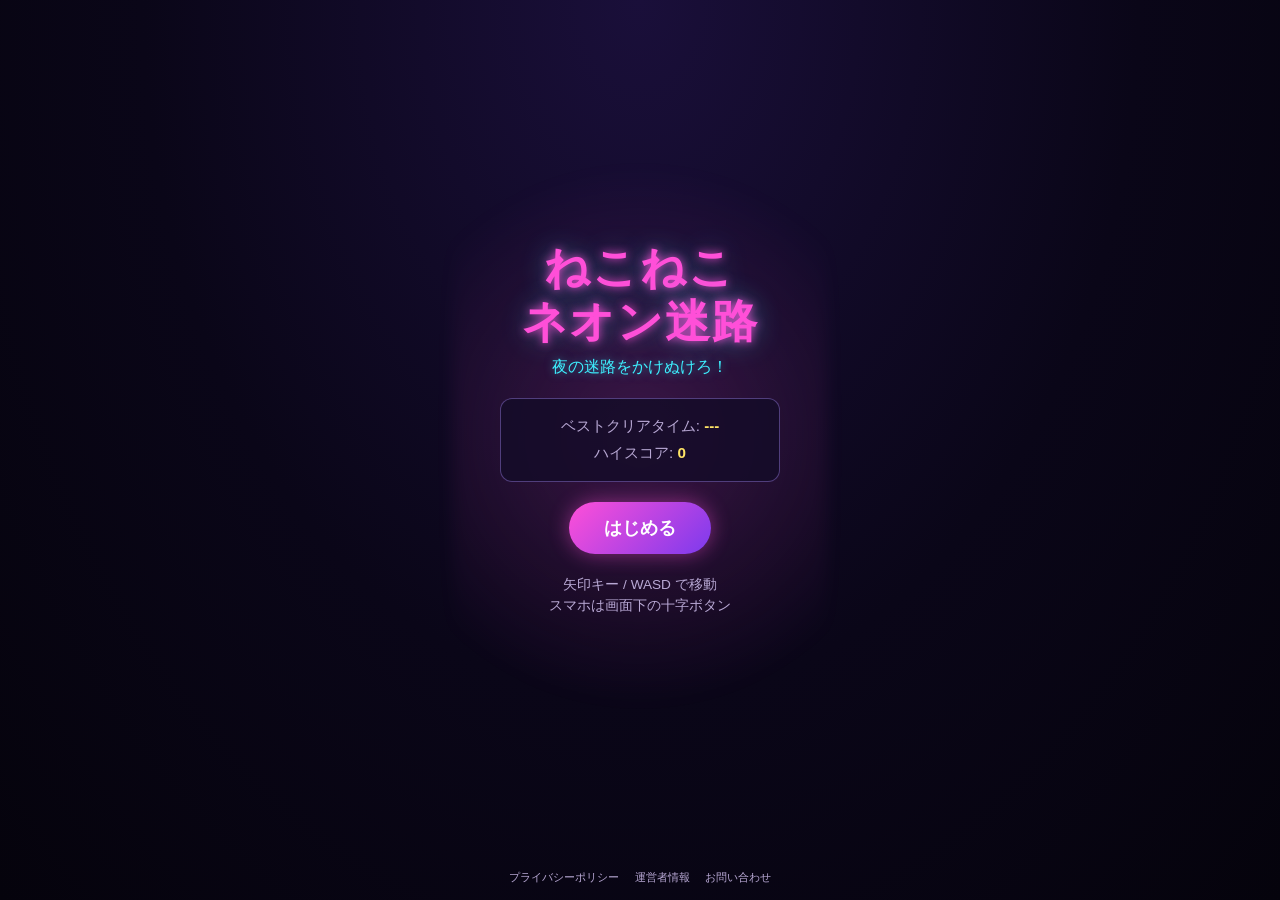
<file: index.html>
<!DOCTYPE html>
<html lang="ja">
<head>
  <meta charset="UTF-8">
  <meta name="viewport" content="width=device-width, initial-scale=1, maximum-scale=1, user-scalable=no">
  <script src="ads-config.js"></script>
  <title>ねこねこネオン迷路</title>
  <link rel="icon" href="data:image/svg+xml,%3Csvg xmlns='http://www.w3.org/2000/svg' viewBox='0 0 32 32'%3E%3Crect width='32' height='32' rx='7' fill='%23120a28'/%3E%3Cpath d='M8 16h16M16 8v16' stroke='%233df0ff' stroke-width='3' stroke-linecap='round'/%3E%3C/svg%3E">
  <link rel="stylesheet" href="style.css">
</head>
<body>
  <div id="app">
    <header class="hud" id="hud" hidden>
      <div class="hud-row">
        <span id="stageLabel">ステージ 1/5</span>
        <span id="timerLabel">⏱ 60</span>
        <span id="scoreLabel">スコア 0</span>
      </div>
      <div class="hud-row">
        <span id="keysLabel">★ 0/3</span>
        <button type="button" id="muteBtn" class="icon-btn" aria-label="ミュート切替">🔊</button>
      </div>
    </header>

    <main id="screens">
      <section id="titleScreen" class="screen active">
        <div class="glow-bg"></div>
        <h1 class="title">ねこねこ<br>ネオン迷路</h1>
        <p class="tagline">夜の迷路をかけぬけろ！</p>
        <div class="records">
          <p>ベストクリアタイム: <strong id="bestTimeDisplay">---</strong></p>
          <p>ハイスコア: <strong id="highScoreDisplay">0</strong></p>
        </div>
        <button type="button" id="startBtn" class="primary-btn">はじめる</button>
        <p class="hint">矢印キー / WASD で移動<br>スマホは画面下の十字ボタン</p>
      </section>

      <section id="stageScreen" class="screen">
        <p class="stage-announce" id="stageAnnounce">ステージ 1</p>
        <p class="stage-sub">星を3つ集めて扉を開けよう</p>
      </section>

      <section id="gameScreen" class="screen">
        <div class="canvas-wrap">
          <canvas id="gameCanvas" width="480" height="480"></canvas>
        </div>
        <div class="dpad" id="dpad" aria-label="移動ボタン">
          <button type="button" class="dpad-btn" data-dir="up" aria-label="上">▲</button>
          <div class="dpad-mid">
            <button type="button" class="dpad-btn" data-dir="left" aria-label="左">◀</button>
            <button type="button" class="dpad-btn" data-dir="right" aria-label="右">▶</button>
          </div>
          <button type="button" class="dpad-btn" data-dir="down" aria-label="下">▼</button>
        </div>
      </section>

      <section id="resultScreen" class="screen">
        <h2 id="resultTitle">ゲームオーバー</h2>
        <p id="resultMessage"></p>
        <div class="records result-stats">
          <p>スコア: <strong id="resultScore">0</strong></p>
          <p>クリアタイム: <strong id="resultTime">---</strong></p>
        </div>
        <button type="button" id="restartBtn" class="primary-btn">もう一度</button>
        <button type="button" id="titleBtn" class="secondary-btn">タイトルへ</button>
      </section>
    </main>
    <footer class="site-footer">
      <nav aria-label="サイト情報">
        <a href="privacy.html">プライバシーポリシー</a>
        <a href="operator.html">運営者情報</a>
        <a href="contact.html">お問い合わせ</a>
      </nav>
    </footer>
  </div>
  <script src="game.js"></script>
</body>
</html>
</file>
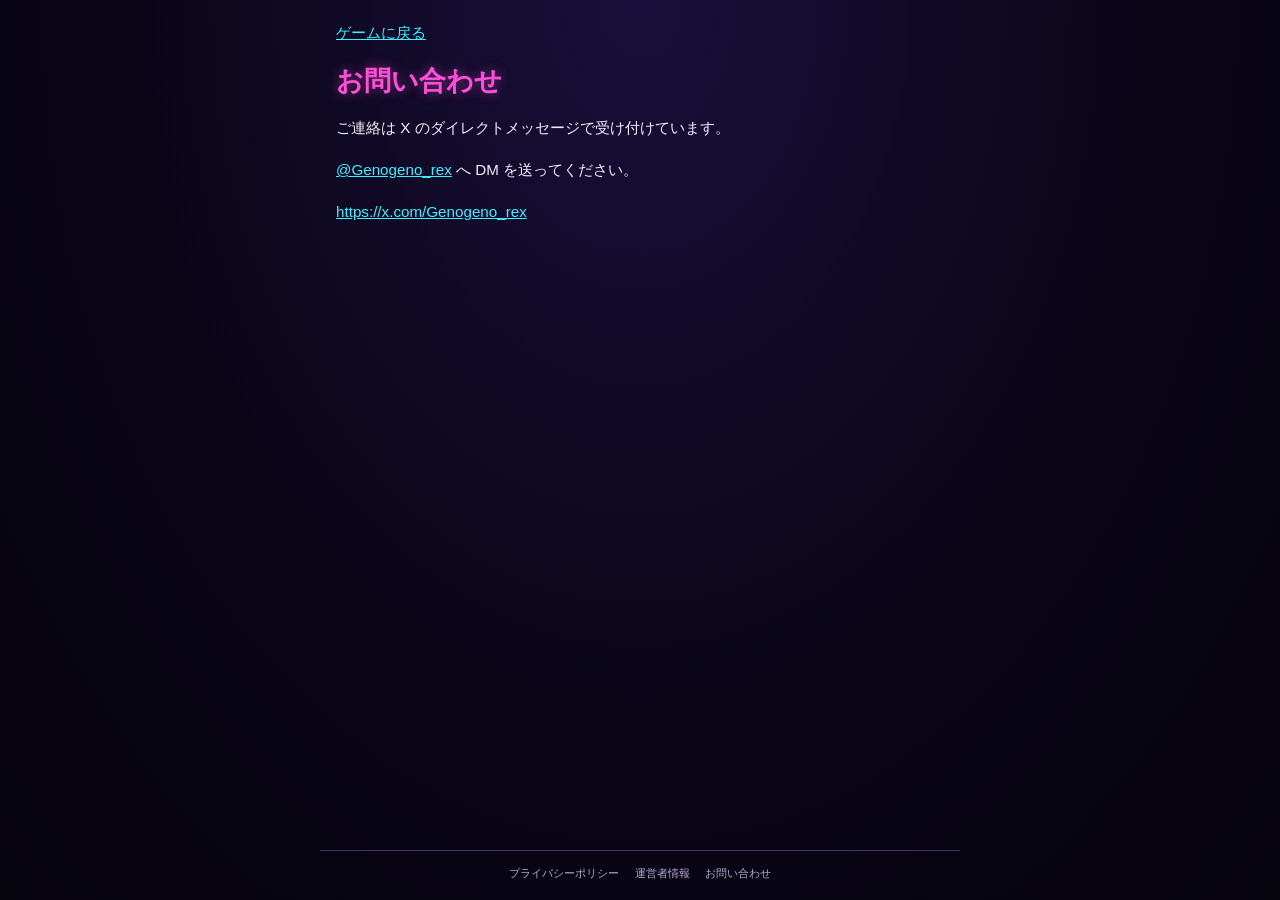
<file: contact.html>
<!DOCTYPE html>
<html lang="ja" class="legal">
<head>
  <meta charset="UTF-8">
  <meta name="viewport" content="width=device-width, initial-scale=1">
  <script src="ads-config.js"></script>
  <title>お問い合わせ | ねこねこネオン迷路</title>
  <link rel="icon" href="data:image/svg+xml,%3Csvg xmlns='http://www.w3.org/2000/svg' viewBox='0 0 32 32'%3E%3Crect width='32' height='32' rx='7' fill='%23120a28'/%3E%3Cpath d='M8 16h16M16 8v16' stroke='%233df0ff' stroke-width='3' stroke-linecap='round'/%3E%3C/svg%3E">
  <link rel="stylesheet" href="style.css">
  <link rel="stylesheet" href="legal.css">
</head>
<body class="legal">
  <main class="legal-main">
    <p class="legal-back"><a href="index.html">ゲームに戻る</a></p>
    <h1>お問い合わせ</h1>
    <p>ご連絡は X のダイレクトメッセージで受け付けています。</p>
    <p><a href="https://x.com/Genogeno_rex" target="_blank" rel="noopener noreferrer">@Genogeno_rex</a> へ DM を送ってください。</p>
    <p><a href="https://x.com/Genogeno_rex" target="_blank" rel="noopener noreferrer">https://x.com/Genogeno_rex</a></p>
  </main>
  <footer class="site-footer">
    <nav aria-label="サイト情報">
      <a href="privacy.html">プライバシーポリシー</a>
      <a href="operator.html">運営者情報</a>
      <a href="contact.html" aria-current="page">お問い合わせ</a>
    </nav>
  </footer>
</body>
</html>
</file>
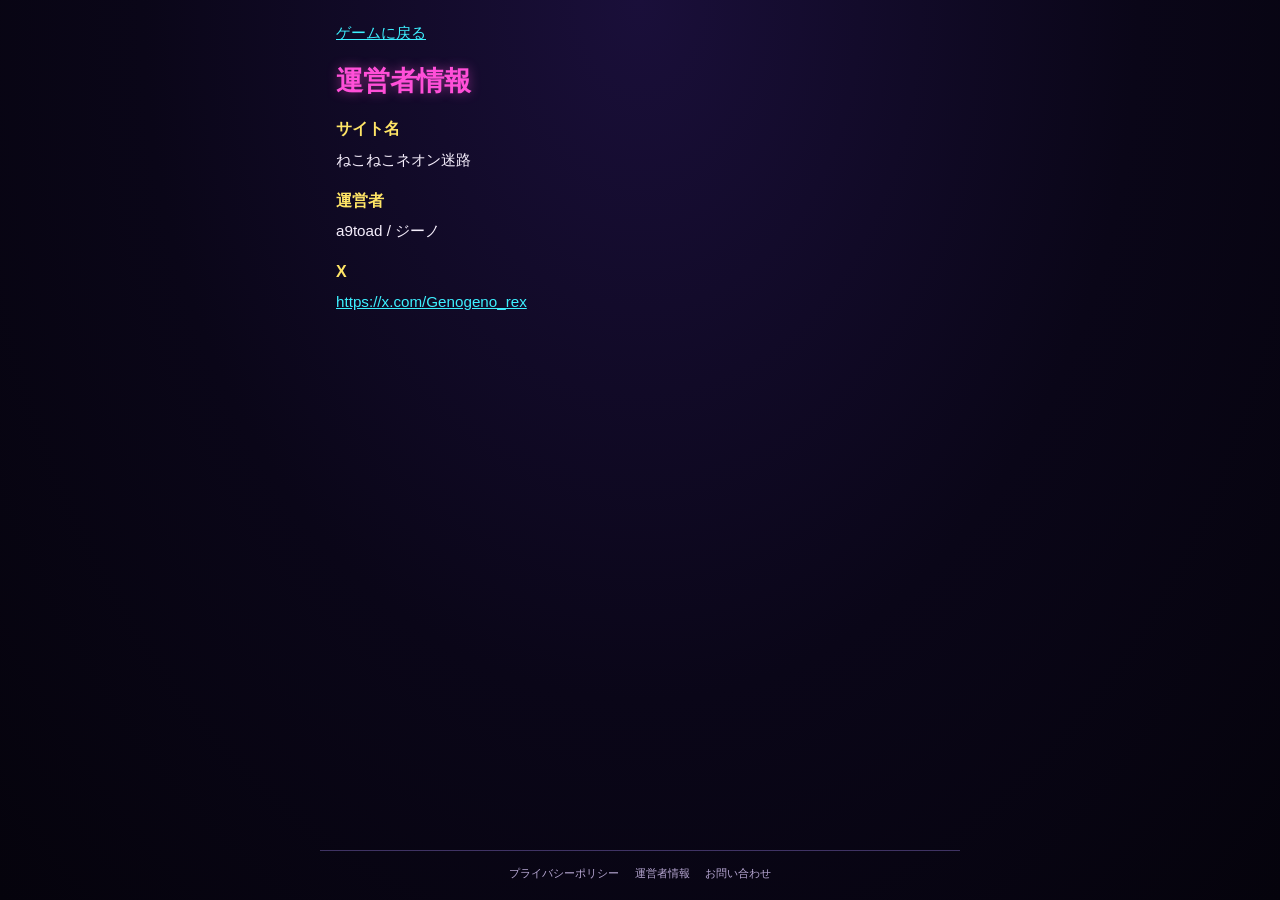
<file: operator.html>
<!DOCTYPE html>
<html lang="ja" class="legal">
<head>
  <meta charset="UTF-8">
  <meta name="viewport" content="width=device-width, initial-scale=1">
  <script src="ads-config.js"></script>
  <title>運営者情報 | ねこねこネオン迷路</title>
  <link rel="icon" href="data:image/svg+xml,%3Csvg xmlns='http://www.w3.org/2000/svg' viewBox='0 0 32 32'%3E%3Crect width='32' height='32' rx='7' fill='%23120a28'/%3E%3Cpath d='M8 16h16M16 8v16' stroke='%233df0ff' stroke-width='3' stroke-linecap='round'/%3E%3C/svg%3E">
  <link rel="stylesheet" href="style.css">
  <link rel="stylesheet" href="legal.css">
</head>
<body class="legal">
  <main class="legal-main">
    <p class="legal-back"><a href="index.html">ゲームに戻る</a></p>
    <h1>運営者情報</h1>
    <dl>
      <dt>サイト名</dt>
      <dd>ねこねこネオン迷路</dd>
      <dt>運営者</dt>
      <dd>a9toad / ジーノ</dd>
      <dt>X</dt>
      <dd><a href="https://x.com/Genogeno_rex" target="_blank" rel="noopener noreferrer">https://x.com/Genogeno_rex</a></dd>
    </dl>
  </main>
  <footer class="site-footer">
    <nav aria-label="サイト情報">
      <a href="privacy.html">プライバシーポリシー</a>
      <a href="operator.html" aria-current="page">運営者情報</a>
      <a href="contact.html">お問い合わせ</a>
    </nav>
  </footer>
</body>
</html>
</file>
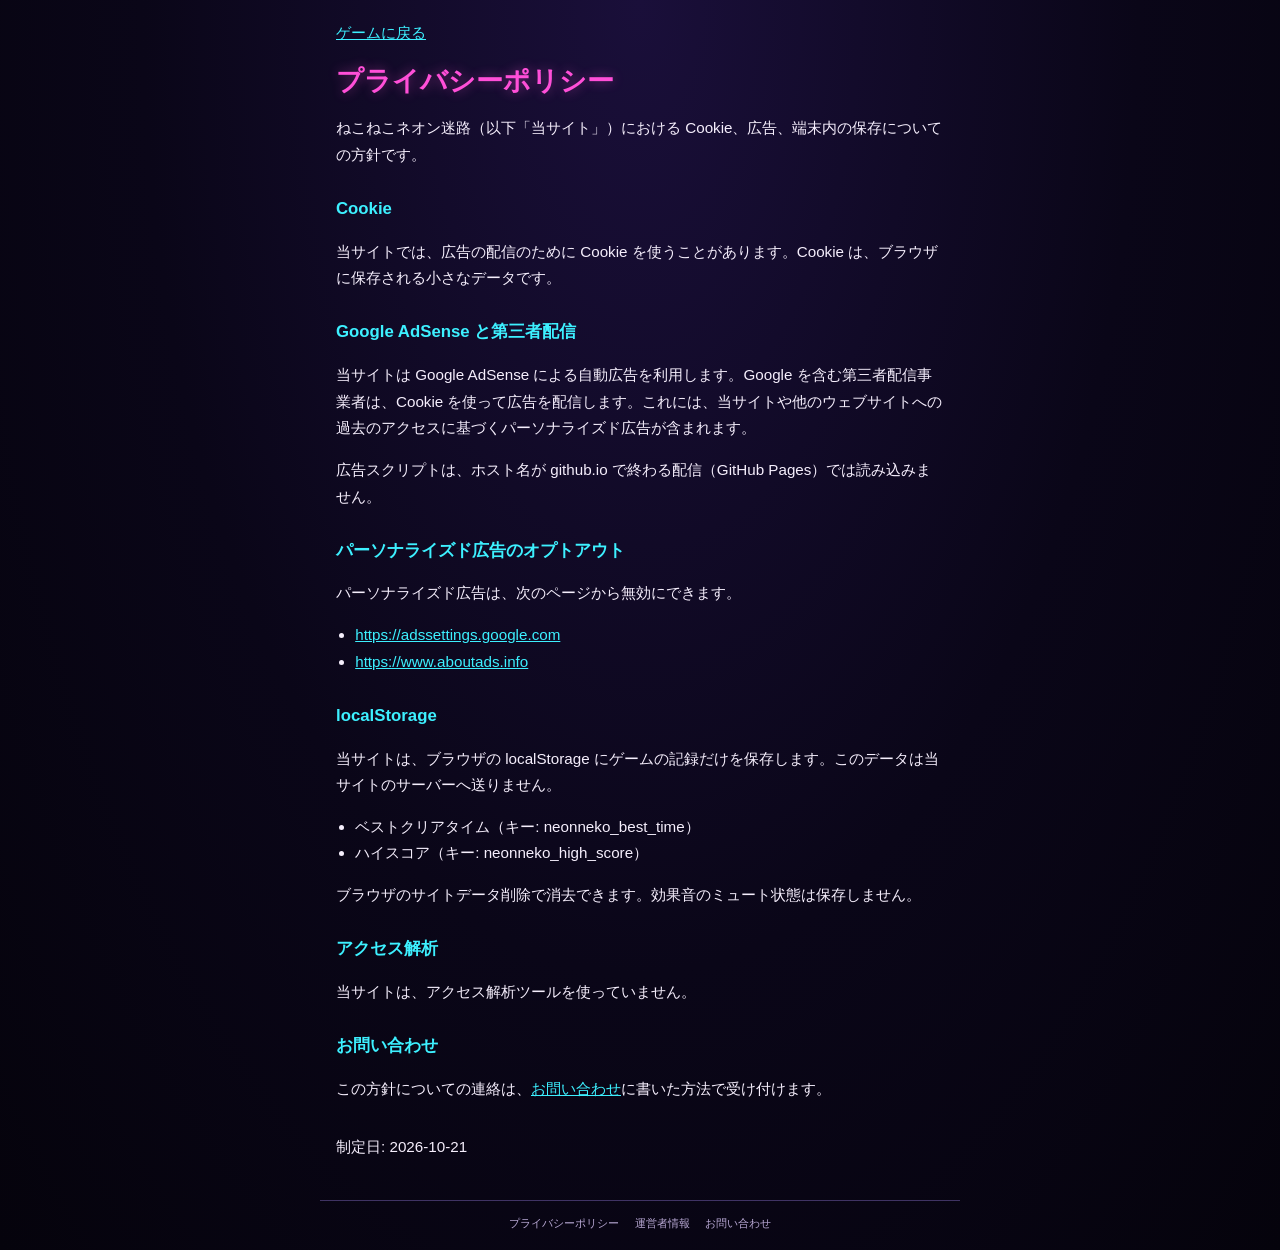
<file: privacy.html>
<!DOCTYPE html>
<html lang="ja" class="legal">
<head>
  <meta charset="UTF-8">
  <meta name="viewport" content="width=device-width, initial-scale=1">
  <script src="ads-config.js"></script>
  <title>プライバシーポリシー | ねこねこネオン迷路</title>
  <link rel="icon" href="data:image/svg+xml,%3Csvg xmlns='http://www.w3.org/2000/svg' viewBox='0 0 32 32'%3E%3Crect width='32' height='32' rx='7' fill='%23120a28'/%3E%3Cpath d='M8 16h16M16 8v16' stroke='%233df0ff' stroke-width='3' stroke-linecap='round'/%3E%3C/svg%3E">
  <link rel="stylesheet" href="style.css">
  <link rel="stylesheet" href="legal.css">
</head>
<body class="legal">
  <main class="legal-main">
    <p class="legal-back"><a href="index.html">ゲームに戻る</a></p>
    <h1>プライバシーポリシー</h1>
    <p>ねこねこネオン迷路（以下「当サイト」）における Cookie、広告、端末内の保存についての方針です。</p>

    <h2>Cookie</h2>
    <p>当サイトでは、広告の配信のために Cookie を使うことがあります。Cookie は、ブラウザに保存される小さなデータです。</p>

    <h2>Google AdSense と第三者配信</h2>
    <p>当サイトは Google AdSense による自動広告を利用します。Google を含む第三者配信事業者は、Cookie を使って広告を配信します。これには、当サイトや他のウェブサイトへの過去のアクセスに基づくパーソナライズド広告が含まれます。</p>
    <p>広告スクリプトは、ホスト名が github.io で終わる配信（GitHub Pages）では読み込みません。</p>

    <h2>パーソナライズド広告のオプトアウト</h2>
    <p>パーソナライズド広告は、次のページから無効にできます。</p>
    <ul>
      <li><a href="https://adssettings.google.com" target="_blank" rel="noopener noreferrer">https://adssettings.google.com</a></li>
      <li><a href="https://www.aboutads.info" target="_blank" rel="noopener noreferrer">https://www.aboutads.info</a></li>
    </ul>

    <h2>localStorage</h2>
    <p>当サイトは、ブラウザの localStorage にゲームの記録だけを保存します。このデータは当サイトのサーバーへ送りません。</p>
    <ul>
      <li>ベストクリアタイム（キー: neonneko_best_time）</li>
      <li>ハイスコア（キー: neonneko_high_score）</li>
    </ul>
    <p>ブラウザのサイトデータ削除で消去できます。効果音のミュート状態は保存しません。</p>

    <h2>アクセス解析</h2>
    <p>当サイトは、アクセス解析ツールを使っていません。</p>

    <h2>お問い合わせ</h2>
    <p>この方針についての連絡は、<a href="contact.html">お問い合わせ</a>に書いた方法で受け付けます。</p>

    <p class="legal-updated">制定日: 2026-10-21</p>
  </main>
  <footer class="site-footer">
    <nav aria-label="サイト情報">
      <a href="privacy.html" aria-current="page">プライバシーポリシー</a>
      <a href="operator.html">運営者情報</a>
      <a href="contact.html">お問い合わせ</a>
    </nav>
  </footer>
</body>
</html>
</file>
<file: style.css>
:root {
  --bg: #0a0618;
  --bg2: #120a28;
  --neon-pink: #ff4fd8;
  --neon-cyan: #3df0ff;
  --neon-yellow: #ffe566;
  --neon-purple: #a78bfa;
  --text: #f5eefc;
  --muted: #b8a8d4;
  --panel: rgba(20, 12, 40, 0.85);
  --danger: #ff6b9d;
  --ok: #5dffb0;
  font-family: "Hiragino Maru Gothic ProN", "Yu Gothic", "Meiryo", sans-serif;
}

*,
*::before,
*::after {
  box-sizing: border-box;
  -webkit-tap-highlight-color: transparent;
}

html,
body {
  margin: 0;
  height: 100%;
  background: radial-gradient(ellipse at 50% 0%, #1a0f3a 0%, var(--bg) 55%, #05030c 100%);
  color: var(--text);
  overflow: hidden;
  touch-action: manipulation;
  overscroll-behavior: none;
}

#app {
  height: 100dvh;
  width: 100%;
  min-height: 0;
  display: flex;
  flex-direction: column;
  align-items: center;
  max-width: 560px;
  margin: 0 auto;
  padding:
    max(0.5rem, env(safe-area-inset-top))
    max(0.75rem, env(safe-area-inset-right))
    max(0.75rem, env(safe-area-inset-bottom))
    max(0.75rem, env(safe-area-inset-left));
  overflow: hidden;
  box-sizing: border-box;
}

.hud {
  width: 100%;
  background: var(--panel);
  border: 1px solid rgba(61, 240, 255, 0.35);
  border-radius: 12px;
  padding: 0.5rem 0.75rem;
  margin-bottom: 0.5rem;
  box-shadow: 0 0 16px rgba(61, 240, 255, 0.15);
}

.hud[hidden] {
  display: none !important;
}

.hud-row {
  display: flex;
  justify-content: space-between;
  align-items: center;
  gap: 0.5rem;
  font-size: 0.9rem;
  font-weight: 700;
}

.hud-row + .hud-row {
  margin-top: 0.25rem;
}

#timerLabel {
  color: var(--neon-cyan);
  text-shadow: 0 0 8px rgba(61, 240, 255, 0.7);
}

#keysLabel {
  color: var(--neon-yellow);
  text-shadow: 0 0 8px rgba(255, 229, 102, 0.6);
}

.icon-btn {
  background: transparent;
  border: 1px solid rgba(255, 79, 216, 0.5);
  border-radius: 8px;
  color: var(--text);
  font-size: 1rem;
  padding: 0.15rem 0.45rem;
  cursor: pointer;
}

.icon-btn:focus-visible {
  box-shadow: 0 0 10px rgba(255, 79, 216, 0.4);
}

@media (hover: hover) and (pointer: fine) {
  .icon-btn:hover {
    box-shadow: 0 0 10px rgba(255, 79, 216, 0.4);
  }
}

#screens {
  width: 100%;
  flex: 1;
  min-height: 0;
  display: flex;
  flex-direction: column;
  overflow: auto;
}

.screen {
  display: none;
  flex-direction: column;
  align-items: center;
  justify-content: center;
  text-align: center;
  flex: 1 0 auto;
  position: relative;
  width: 100%;
  min-height: 100%;
  padding: 1rem 0;
  box-sizing: border-box;
}

#gameScreen.screen.active {
  flex: 1 1 auto;
  min-height: 0;
  height: 100%;
  overflow: hidden;
  justify-content: flex-start;
  padding: 0;
  touch-action: none;
}

.screen.active {
  display: flex;
}

.glow-bg {
  position: absolute;
  inset: 10% 15%;
  background: radial-gradient(circle, rgba(255, 79, 216, 0.18), transparent 70%);
  pointer-events: none;
  filter: blur(8px);
  z-index: 0;
}

.title {
  position: relative;
  z-index: 1;
  font-size: clamp(2rem, 9vw, 2.8rem);
  line-height: 1.2;
  margin: 0 0 0.5rem;
  color: var(--neon-pink);
  text-shadow:
    0 0 10px rgba(255, 79, 216, 0.9),
    0 0 28px rgba(61, 240, 255, 0.45);
  letter-spacing: 0.04em;
  animation: titlePulse 2.4s ease-in-out infinite;
}

@keyframes titlePulse {
  0%,
  100% {
    filter: brightness(1);
    transform: scale(1);
  }
  50% {
    filter: brightness(1.15);
    transform: scale(1.02);
  }
}

.tagline {
  position: relative;
  z-index: 1;
  color: var(--neon-cyan);
  margin: 0 0 1.25rem;
  text-shadow: 0 0 8px rgba(61, 240, 255, 0.5);
}

.records {
  position: relative;
  z-index: 1;
  background: var(--panel);
  border: 1px solid rgba(167, 139, 250, 0.4);
  border-radius: 12px;
  padding: 0.75rem 1.25rem;
  margin-bottom: 1.25rem;
  min-width: min(100%, 280px);
}

.records p {
  margin: 0.35rem 0;
  color: var(--muted);
  font-size: 0.95rem;
}

.records strong {
  color: var(--neon-yellow);
}

.primary-btn,
.secondary-btn {
  position: relative;
  z-index: 1;
  border: none;
  border-radius: 999px;
  padding: 0.85rem 2.2rem;
  font-size: 1.1rem;
  font-weight: 700;
  cursor: pointer;
  font-family: inherit;
  transition: transform 0.15s ease, box-shadow 0.15s ease;
}

.primary-btn {
  background: linear-gradient(135deg, var(--neon-pink), #7c3aed);
  color: #fff;
  box-shadow: 0 0 20px rgba(255, 79, 216, 0.45);
  margin-bottom: 0.75rem;
}

.primary-btn:focus-visible {
  transform: translateY(-2px) scale(1.03);
  box-shadow: 0 0 28px rgba(61, 240, 255, 0.55);
}

@media (hover: hover) and (pointer: fine) {
  .primary-btn:hover {
    transform: translateY(-2px) scale(1.03);
    box-shadow: 0 0 28px rgba(61, 240, 255, 0.55);
  }
}

.secondary-btn {
  background: transparent;
  color: var(--neon-cyan);
  border: 1px solid rgba(61, 240, 255, 0.55);
  margin-top: 0.35rem;
}

.secondary-btn:focus-visible {
  box-shadow: 0 0 14px rgba(61, 240, 255, 0.35);
}

@media (hover: hover) and (pointer: fine) {
  .secondary-btn:hover {
    box-shadow: 0 0 14px rgba(61, 240, 255, 0.35);
  }
}

.hint {
  position: relative;
  z-index: 1;
  color: var(--muted);
  font-size: 0.85rem;
  line-height: 1.6;
  margin-top: 0.5rem;
}

.stage-announce {
  font-size: clamp(1.8rem, 8vw, 2.4rem);
  color: var(--neon-cyan);
  text-shadow: 0 0 16px rgba(61, 240, 255, 0.8);
  margin: 0 0 0.5rem;
  animation: stageIn 0.6s ease-out;
}

.stage-sub {
  color: var(--muted);
  animation: stageIn 0.6s ease-out 0.1s both;
}

@keyframes stageIn {
  from {
    opacity: 0;
    transform: translateY(12px);
  }
  to {
    opacity: 1;
    transform: translateY(0);
  }
}

.canvas-wrap {
  width: 100%;
  flex: 1 1 auto;
  min-height: 0;
  display: flex;
  align-items: center;
  justify-content: center;
  margin-bottom: 0.5rem;
  container-type: size;
}

#gameCanvas {
  width: min(480px, 100cqw, 100cqh);
  height: auto;
  aspect-ratio: 1;
  border-radius: 12px;
  border: 2px solid rgba(61, 240, 255, 0.4);
  box-shadow:
    0 0 24px rgba(255, 79, 216, 0.25),
    inset 0 0 40px rgba(10, 6, 24, 0.5);
  background: #08041a;
  display: block;
}

.dpad {
  display: grid;
  grid-template-rows: auto auto auto;
  justify-items: center;
  gap: 0.35rem;
  flex: none;
  user-select: none;
  margin-top: 0;
}

.dpad-mid {
  display: flex;
  gap: 2.5rem;
}

.dpad-btn {
  width: 3.4rem;
  height: 3.4rem;
  border-radius: 14px;
  border: 1px solid rgba(255, 79, 216, 0.55);
  background: rgba(30, 16, 55, 0.9);
  color: var(--neon-pink);
  font-size: 1.2rem;
  cursor: pointer;
  box-shadow: 0 0 12px rgba(255, 79, 216, 0.25);
  touch-action: none;
}

.dpad-btn:active,
.dpad-btn.active {
  background: rgba(255, 79, 216, 0.35);
  color: #fff;
  box-shadow: 0 0 18px rgba(61, 240, 255, 0.45);
}

#resultTitle {
  font-size: clamp(1.6rem, 7vw, 2.2rem);
  margin: 0 0 0.75rem;
  text-shadow: 0 0 14px rgba(255, 79, 216, 0.7);
}

#resultTitle.win {
  color: var(--ok);
  text-shadow: 0 0 16px rgba(93, 255, 176, 0.7);
}

#resultTitle.lose {
  color: var(--danger);
}

#resultMessage {
  color: var(--muted);
  margin: 0 0 1rem;
  line-height: 1.5;
}

.result-stats {
  margin-bottom: 1.25rem;
}

.site-footer {
  width: 100%;
  flex: 0 0 auto;
  margin-top: 0.2rem;
  text-align: center;
  font-size: 0.68rem;
  line-height: 1.35;
  color: var(--muted);
}

.site-footer nav {
  display: flex;
  flex-wrap: wrap;
  justify-content: center;
  align-items: center;
  gap: 0.1rem 0.75rem;
}

.site-footer a {
  color: var(--muted);
  text-decoration: none;
  padding: 0.2rem 0.1rem;
}

.site-footer a:focus-visible {
  color: var(--neon-cyan);
  text-decoration: underline;
}

@media (hover: hover) and (pointer: fine) {
  .site-footer a:hover {
    color: var(--neon-cyan);
    text-decoration: underline;
  }
}

#app:has(#gameScreen.screen.active) .site-footer,
#app:has(#stageScreen.screen.active) .site-footer {
  display: none;
}

@media (min-width: 700px) {
  .dpad {
    opacity: 0.85;
  }
}

@media (max-width: 480px) {
  .dpad-btn {
    width: 3.1rem;
    height: 3.1rem;
  }
}

@media (max-height: 520px) {
  .title {
    font-size: 1.55rem;
  }

  .tagline {
    margin-bottom: 0.4rem;
  }

  .records {
    margin-bottom: 0.5rem;
    padding: 0.35rem 0.8rem;
  }

  .screen {
    padding: 0.2rem 0;
  }

  #gameScreen.screen.active {
    padding: 0;
  }

  .hint {
    margin-top: 0.15rem;
  }

  .primary-btn,
  .secondary-btn {
    padding: 0.6rem 1.5rem;
  }

  .hud {
    padding: 0.28rem 0.5rem;
    margin-bottom: 0.3rem;
  }

  .hud-row {
    font-size: 0.8rem;
  }

  .dpad {
    gap: 0.2rem;
  }

  .dpad-btn {
    width: 2.75rem;
    height: 2.75rem;
  }

  .canvas-wrap {
    margin-bottom: 0.3rem;
  }
}

@media (max-height: 520px) and (min-width: 520px) {
  #gameScreen.screen.active {
    flex-direction: row;
    align-items: center;
    justify-content: center;
    gap: 0.75rem;
  }

  .canvas-wrap {
    height: 100%;
    width: auto;
    flex: 1 1 auto;
    margin-bottom: 0;
  }
}
</file>
<file: legal.css>
html.legal {
  height: auto;
  min-height: 100%;
  overflow: auto;
  overscroll-behavior: auto;
}

body.legal {
  height: auto;
  min-height: 100dvh;
  overflow: visible;
  display: flex;
  flex-direction: column;
  align-items: center;
}

.legal-main {
  width: min(40rem, 100%);
  flex: 1 0 auto;
  padding:
    max(1.25rem, env(safe-area-inset-top))
    max(1rem, env(safe-area-inset-right))
    1.5rem
    max(1rem, env(safe-area-inset-left));
  line-height: 1.75;
  text-align: left;
}

.legal-main h1 {
  font-size: clamp(1.35rem, 5vw, 1.7rem);
  line-height: 1.35;
  color: var(--neon-pink);
  text-shadow: 0 0 12px rgba(255, 79, 216, 0.45);
  margin: 0 0 1rem;
}

.legal-main h2 {
  font-size: 1.05rem;
  color: var(--neon-cyan);
  margin: 1.6rem 0 0.45rem;
}

.legal-main p,
.legal-main li,
.legal-main dd {
  color: var(--text);
  font-size: 0.95rem;
}

.legal-main ul,
.legal-main dl {
  margin: 0.4rem 0 0;
  padding-left: 1.2rem;
}

.legal-main dl {
  padding-left: 0;
}

.legal-main dt {
  color: var(--neon-yellow);
  font-weight: 700;
  margin-top: 0.85rem;
}

.legal-main dd {
  margin: 0.2rem 0 0;
}

.legal-main a {
  color: var(--neon-cyan);
}

.legal-back {
  margin: 0 0 1rem;
  font-size: 0.9rem;
}

.legal-updated {
  margin-top: 2rem;
  color: var(--muted);
  font-size: 0.85rem;
}

body.legal .site-footer {
  width: min(40rem, 100%);
  margin: 0 auto;
  padding:
    0.75rem
    max(1rem, env(safe-area-inset-right))
    max(1rem, env(safe-area-inset-bottom))
    max(1rem, env(safe-area-inset-left));
  border-top: 1px solid rgba(167, 139, 250, 0.35);
}
</file>
